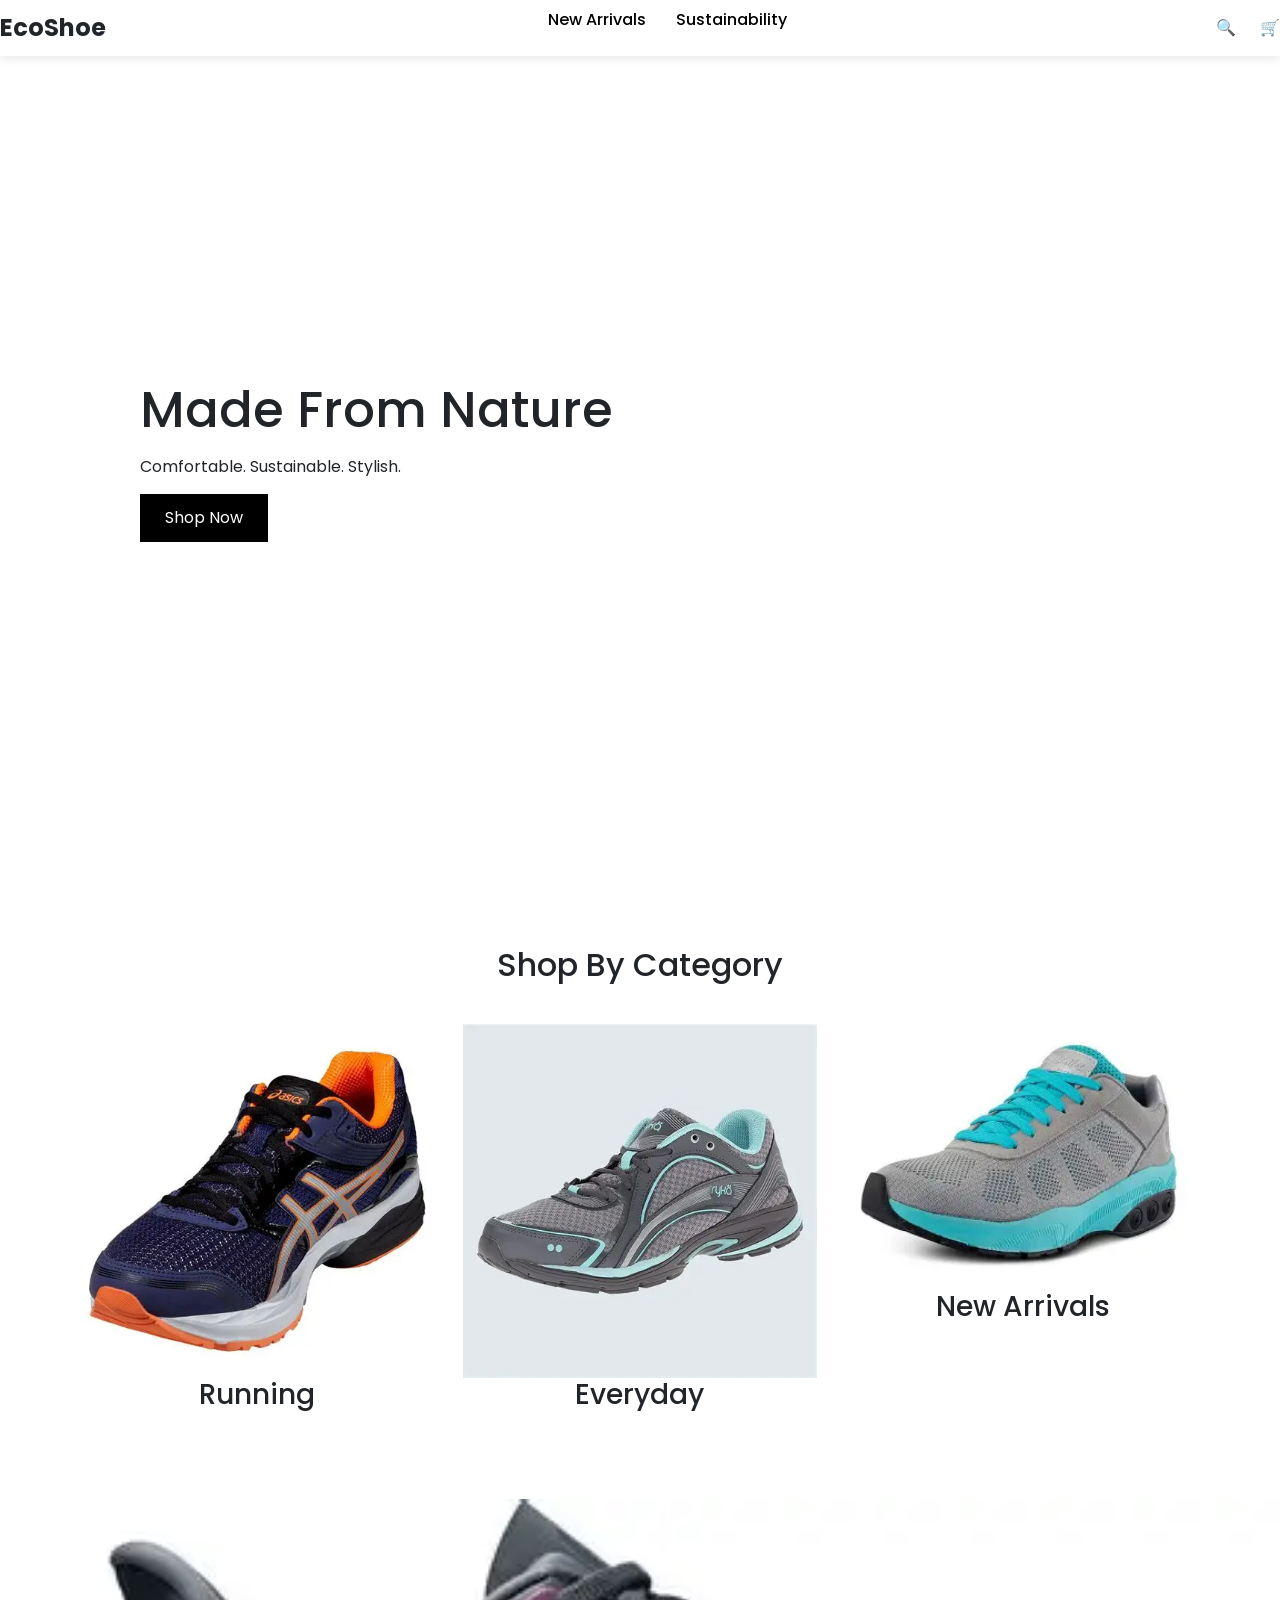
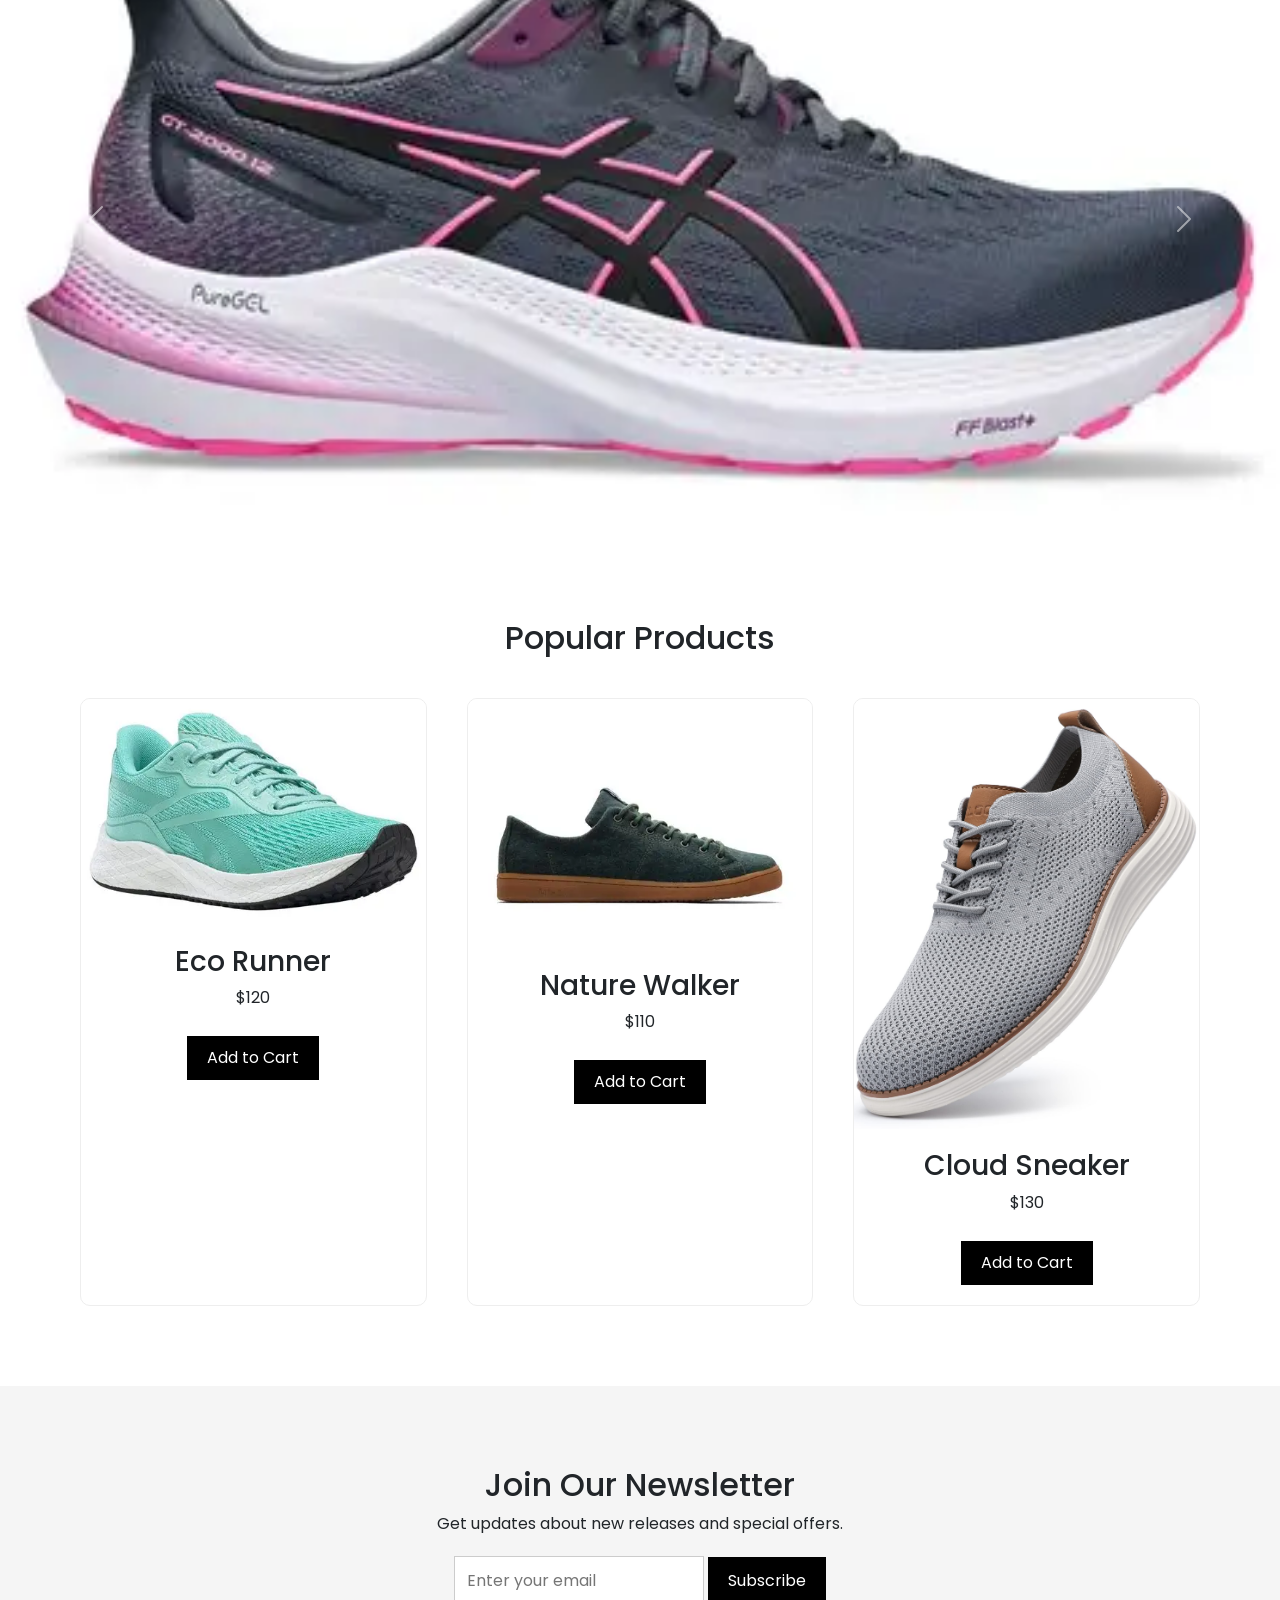
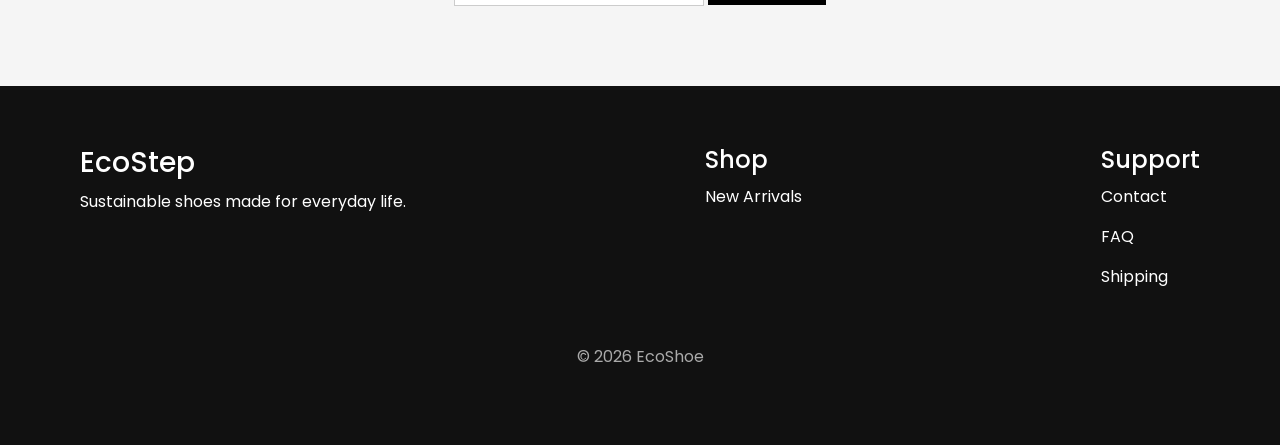
<file: index.html>
<!DOCTYPE html>
<html lang="en">
<head>
<meta charset="UTF-8">
<meta name="viewport" content="width=device-width, initial-scale=1.0">
<title>EcoShoe</title>
<link rel="stylesheet" href="style.css">

<!-- Google Font -->
<link href="https://fonts.googleapis.com/css2?family=Poppins:wght@300;500;700&display=swap" rel="stylesheet">
<link href="https://cdn.jsdelivr.net/npm/bootstrap@5.3.8/dist/css/bootstrap.min.css" rel="stylesheet" integrity="sha384-sRIl4kxILFvY47J16cr9ZwB07vP4J8+LH7qKQnuqkuIAvNWLzeN8tE5YBujZqJLB" crossorigin="anonymous">
</head>

<body>


<header>

<div class="navbar">

<div class="logo">EcoShoe</div>

<ul class="menu">
<li><a href="#">New Arrivals</a></li>
<li><a href="#">Sustainability</a></li>
</ul>

<div class="icons">
<span>🔍</span>
<span>🛒</span>
</div>

</div>

</header>



<section class="hero">

<div class="hero-content">

<h1>Made From Nature</h1>

<p>Comfortable. Sustainable. Stylish.</p>

<div class="hero-buttons">
<button>Shop Now</button>

</div>

</div>

</section>





<section class="categories">

<h2>Shop By Category</h2>

<div class="category-grid">

<div class="category-card">
<img src="run shoe.webp">
<h3>Running</h3>
</div>

<div class="category-card">
<img src="comfort.webp">
<h3>Everyday</h3>
</div>

<div class="category-card">
<img src="new.webp">
<h3>New Arrivals</h3>
</div>

</div>

</section>

<div id="carouselExampleIndicators" class="carousel slide">
  <div class="carousel-indicators">
    <button type="button" data-bs-target="#carouselExampleIndicators" data-bs-slide-to="0" class="active" aria-current="true" aria-label="Slide 1"></button>
    <button type="button" data-bs-target="#carouselExampleIndicators" data-bs-slide-to="1" aria-label="Slide 2"></button>
    <button type="button" data-bs-target="#carouselExampleIndicators" data-bs-slide-to="2" aria-label="Slide 3"></button>
  </div>
  <div class="carousel-inner">
    <div class="carousel-item active">
      <img src="OIP (1).webp" class="d-block w-100" alt="...">
    </div>
    <div class="carousel-item">
      <img src="OIP (2).webp" class="d-block w-100" alt="...">
    </div>
    <div class="carousel-item">
      <img src="shoe.webp" class="d-block w-100" alt="...">
    </div>
  </div>
  <button class="carousel-control-prev" type="button" data-bs-target="#carouselExampleIndicators" data-bs-slide="prev">
    <span class="carousel-control-prev-icon" aria-hidden="true"></span>
    <span class="visually-hidden">Previous</span>
  </button>
  <button class="carousel-control-next" type="button" data-bs-target="#carouselExampleIndicators" data-bs-slide="next">
    <span class="carousel-control-next-icon" aria-hidden="true"></span>
    <span class="visually-hidden">Next</span>
  </button>
</div>



<section class="products">

<h2>Popular Products</h2>

<div class="product-grid">

<div class="product-card">

<img src="eco runner.webp">

<div class="product-info">

<h3>Eco Runner</h3>

<p>$120</p>

<button>Add to Cart</button>

</div>

</div>


<div class="product-card">

<img src="nature.webp">

<div class="product-info">

<h3>Nature Walker</h3>

<p>$110</p>

<button>Add to Cart</button>

</div>

</div>


<div class="product-card">

<img src="casual shoe.jpg">

<div class="product-info">

<h3>Cloud Sneaker</h3>

<p>$130</p>

<button>Add to Cart</button>

</div>

</div>

</div>

</section>





<section class="newsletter">

<h2>Join Our Newsletter</h2>

<p>Get updates about new releases and special offers.</p>

<div class="newsletter-box">

<input type="email" placeholder="Enter your email">

<button>Subscribe</button>

</div>

</section>





<footer>

<div class="footer-container">

<div>
<h3>EcoStep</h3>
<p>Sustainable shoes made for everyday life.</p>
</div>

<div>
<h4>Shop</h4>
<p>New Arrivals</p>
</div>

<div>
<h4>Support</h4>
<p>Contact</p>
<p>FAQ</p>
<p>Shipping</p>
</div>

</div>

<p class="copyright">© 2026 EcoShoe</p>

</footer>

<script src="https://cdn.jsdelivr.net/npm/bootstrap@5.3.8/dist/js/bootstrap.bundle.min.js" integrity="sha384-FKyoEForCGlyvwx9Hj09JcYn3nv7wiPVlz7YYwJrWVcXK/BmnVDxM+D2scQbITxI" crossorigin="anonymous"></script>
</body>
</html>
</file>
<file: style.css>
*{
margin:0;
padding:0;
box-sizing:border-box;
font-family:Poppins;
}


/* NAVBAR */

header{
position:sticky;
top:0;
background:white;
box-shadow:0 2px 10px rgba(0,0,0,0.1);
z-index:1000;
}

.navbar{
display:flex;
justify-content:space-between;
align-items:center;
padding:20px 80px;
}

.logo{
font-size:24px;
font-weight:bold;
}

.menu{
display:flex;
list-style:none;
}

.menu li{
margin:0 15px;
}

.menu a{
text-decoration:none;
color:black;
font-weight:500;
}

.icons span{
margin-left:20px;
cursor:pointer;
}



/* HERO */

.hero{
height:90vh;
background:url("https://images.unsplash.com/photo-1542291026-7eec264c27ff") center/cover;
display:flex;
align-items:center;
padding-left:100px;
}

.hero-content{
background:rgba(255,255,255,0.85);
padding:40px;
border-radius:10px;
}

.hero h1{
font-size:50px;
}

.hero p{
margin:15px 0;
}

.hero button{
padding:12px 25px;
margin-right:10px;
border:none;
background:black;
color:white;
cursor:pointer;
}



/* CATEGORY */

.categories{
padding:80px;
text-align:center;
}

.category-grid{
display:grid;
grid-template-columns:repeat(auto-fit,minmax(250px,1fr));
gap:30px;
margin-top:40px;
}

.category-card{
overflow:hidden;
cursor:pointer;
}

.category-card img{
width:100%;
transition:0.3s;
}

.category-card:hover img{
transform:scale(1.1);
}



/* PRODUCTS */

.products{
padding:80px;
text-align:center;
}

.product-grid{
display:grid;
grid-template-columns:repeat(auto-fit,minmax(250px,1fr));
gap:40px;
margin-top:40px;
}

.product-card{
border:1px solid #eee;
border-radius:10px;
overflow:hidden;
transition:0.3s;
}

.product-card:hover{
transform:translateY(-10px);
box-shadow:0 10px 20px rgba(0,0,0,0.1);
}

.product-card img{
width:100%;
}

.product-info{
padding:20px;
}

.product-info button{
margin-top:10px;
padding:10px 20px;
background:black;
color:white;
border:none;
cursor:pointer;
}



/* NEWSLETTER */

.newsletter{
background:#f5f5f5;
padding:80px;
text-align:center;
}

.newsletter-box{
margin-top:20px;
}

.newsletter input{
padding:12px;
width:250px;
border:1px solid #ccc;
}

.newsletter button{
padding:12px 20px;
border:none;
background:black;
color:white;
cursor:pointer;
}



/* FOOTER */

footer{
background:#111;
color:white;
padding:60px 80px;
}

.footer-container{
display:flex;
justify-content:space-between;
flex-wrap:wrap;
}

footer p{
margin-top:10px;
}

.copyright{
text-align:center;
margin-top:40px;
color:#aaa;
}



/* RESPONSIVE */

@media(max-width:768px){

.navbar{
padding:20px;
}

.hero{
padding:40px;
}

.hero h1{
font-size:32px;
}

.footer-container{
flex-direction:column;
gap:30px;
}

}
</file>
